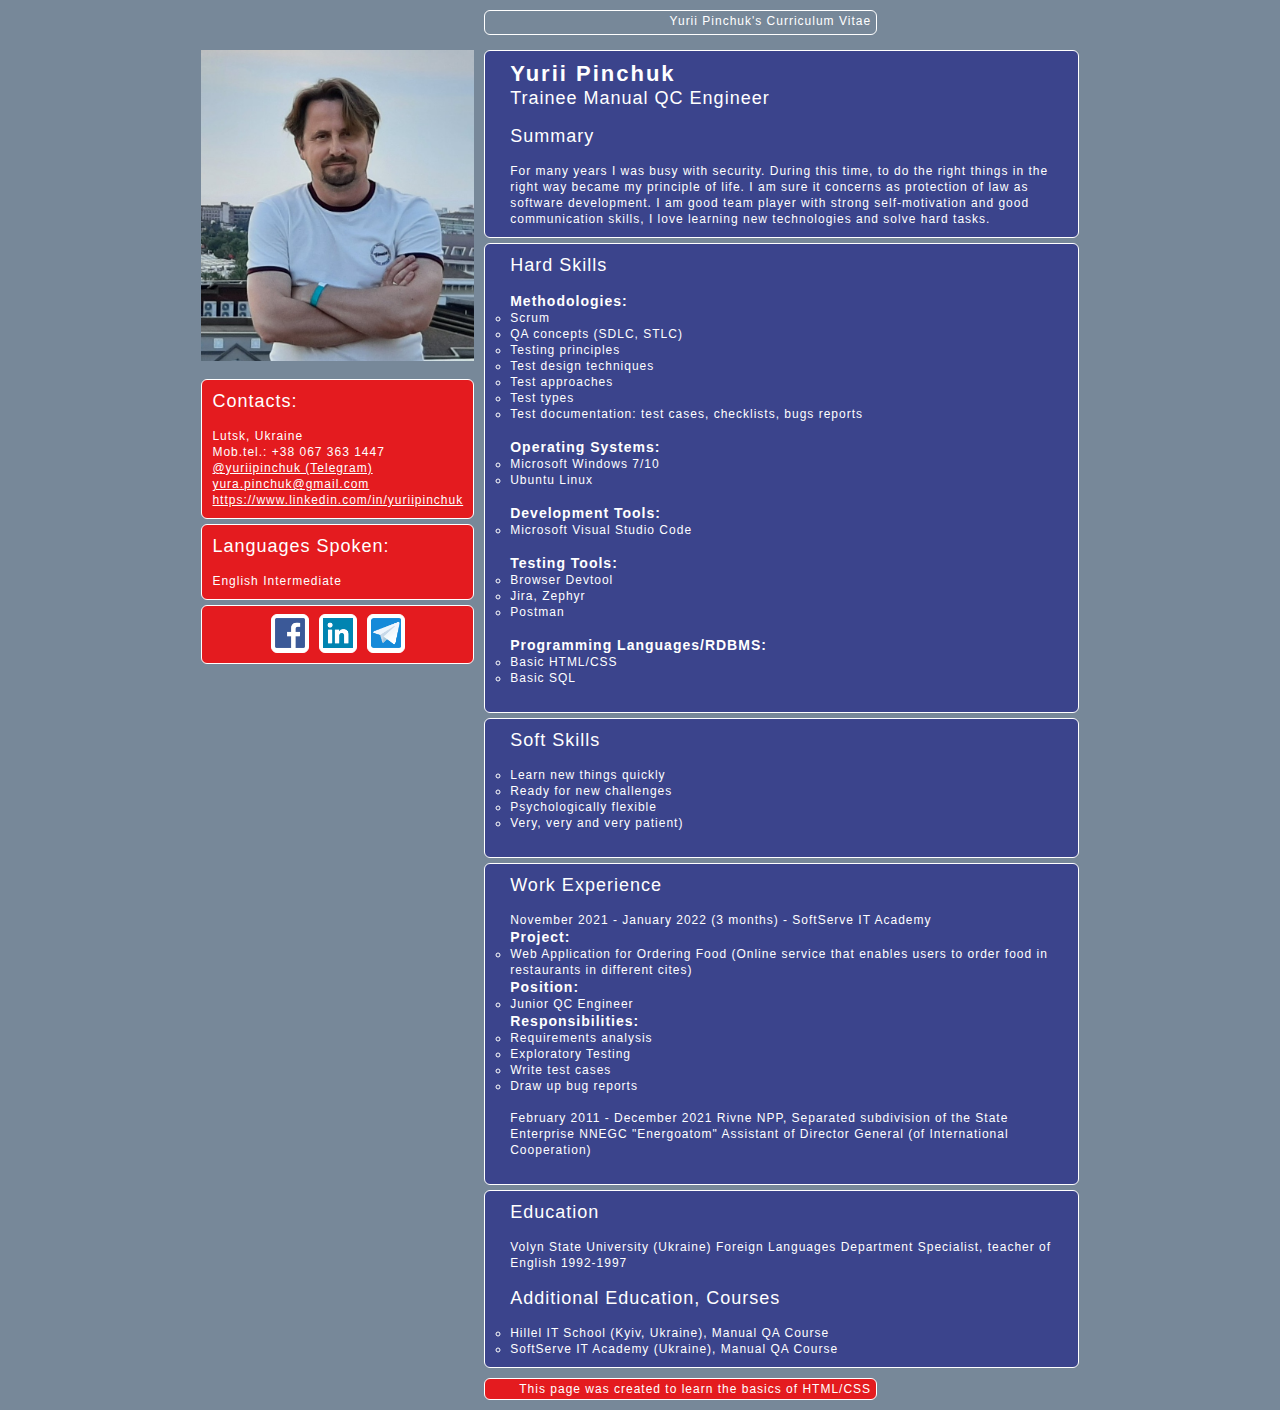
<file: index.html>
<!DOCTYPE html>
<html lang="en">
<head>
    <title>MyVC</title>
    <meta charset="utf-8">
    <link rel="stylesheet" href="reset.css">
    <link rel="stylesheet" href="style.css">
    <meta name="viewport" content="width=device-width">
</head>
<body>
<div class="container">
    <header class="header">
        <p>Yurii Pinchuk's Curriculum Vitae</p>
    </header>
    <section class="photo">
        <img src="images/me.jpg" width="100%"  class="my_photo">
    </section>
    <aside class="sidebar">
        <div class="side_section">
            <h2>Contacts:</h2><br>
            <p>Lutsk, Ukraine<br> 
                Mob.tel.: +38 067 363 1447<br> 
                <a href="https://t.me/yuriipinchuk" style="color: white;">
                    @yuriipinchuk (Telegram)
                </a><br>
                <a href="mailto:yura.pinchuk@gmail.com" style="color: white;">
                    yura.pinchuk@gmail.com       
                </a><br>                
                <a href="https://www.linkedin.com/in/yuriipinchuk" style="color: white;">
                    https://www.linkedin.com/in/yuriipinchuk
                </a>
            </p>
        </div>
        <div class="side_section">
            <h2>Languages Spoken:</h2><br>
            <p>English Intermediate</p>
        </div>
        <div class="side_section_4">
            <ul class="social_buttons">
                <li class="phone_and_social_button"> <!-- вставляємо іконку ФБ-->
                    <a href="https://www.facebook.com/profile.php?id=100005181732248" target="_blank">
                        <img src="images/fb.png" height="30" alt="FB"></a>
                </li>
                <li class="phone_and_social_button"> <!-- вставляємо іконку ЛД-->
                    <a href="https://www.linkedin.com/in/yuriipinchuk" target="_blank">
                        <img src="images\linkid.png" height="30" alt="LiD"></a>
                </li>
                <li class="phone_and_social_button">
                    <a href="#">
                        <img src="images\teleg.png" height="30" width="30" alt="teleg">
                    </a>
                </li>
            </ul>
        </div>
    </aside>
    <section class="main">
        <div class="main_section">
            <h1>Yurii Pinchuk</h1>
            <h2>Trainee Manual QC Engineer</h2><br>
            <h2>Summary</h2><br>
            <p>For many years I was busy with security. During this time, to do the right things 
                in the right way became my principle of life. I am sure it concerns as protection 
                of law as software development. I am good team player with strong self-motivation 
                and good communication skills, I love learning new technologies and solve hard tasks.<br>
            </p>
        </div>
        <div class="main_section">
            <h2>Hard Skills</h2><br>
            <ul>
                <h4>Methodologies:</h4>
                <li>Scrum</li>
                <li>QA concepts (SDLC, STLC)</li>
                <li>Testing principles</li>
                <li>Test design techniques</li>
                <li>Test approaches</li>
                <li>Test types</li>
                <li>Test documentation: test cases, checklists, bugs reports</li>
            </ul><br>
            <ul>
                <h4>Operating Systems:</h4>
                <li>Microsoft Windows 7/10</li>
                <li>Ubuntu Linux</li>
            </ul><br>
            <ul>
                <h4>Development Tools:</h4>
                <li>Microsoft Visual Studio Code</li>
            </ul><br>
            <ul>
                <h4>Testing Tools:</h4>
                <li>Browser Devtool</li>
                <li>Jira, Zephyr</li>
                <li>Postman</li>
            </ul><br>
            <ul>
                <h4>Programming Languages/RDBMS:</h4>
                <li>Basic HTML/CSS</li>
                <li>Basic SQL</li>
            </ul><br>
        </div>
        <div class="main_section">
            <h2>Soft Skills</h2><br>
            <ul>
                <li>Learn new things quickly</li>
                <li>Ready for new challenges</li>
                <li>Psychologically flexible</li>
                <li>Very, very and very patient)</li>
            </ul><br>
        </div>
        <div class="main_section">
            <h2>Work Experience</h2><br>
            <p>November 2021 - January 2022 (3 months) - SoftServe IT Academy</p>
            <ul>
                <h4>Project:</h4>
                <li>Web Application for Ordering Food (Online service that 
                    enables users to order food in restaurants in different cites)
                </li>
            </ul>
            <ul>
                <h4>Position:</h4>
                <li>Junior QC Engineer</li>
            </ul>
            <ul>
                <h4>Responsibilities:</h4>
                <li>Requirements analysis</li>
                <li>Exploratory Testing</li>
                <li>Write test cases</li>
                <li>Draw up bug reports</li>
            </ul><br>            
            <p>February 2011 - December 2021 Rivne NPP, Separated subdivision 
                of the State Enterprise NNEGC "Energoatom" Assistant 
                of Director General (of International Cooperation)
            </p><br>
         
        </div>
        <div class="main_section">
            <h2>Education</h2><br>
            <p>Volyn State University (Ukraine) 
                Foreign Languages Department Specialist, teacher of English 1992-1997
            </p><br>
            <h2>Additional Education, Courses</h2><br>
            <ul>
                <li>Hillel IT School (Kyiv, Ukraine), Manual QA Course</li>
                <li>SoftServe IT Academy (Ukraine), Manual QA Course</li>
            </ul>
        </div>
    </section>
    <footer class="footer">
        <p>This page was created to learn the basics of HTML/CSS</p>
    </footer>
</div>
</body>
</html>
</file>
<file: style.css>
body {
    background-color: lightslategray;
    <!--background-image: url(images/bg_desktop-1680x1050.jpg);-->
    <!--background-size: cover;-->
    <!--background-attachment: fixed;-->
    <!--background-position: top right;-->
}
h1 {
    font-family: Arial;
    color: #ffffff;
    font-size: 22px;
    font-weight: bold;
    letter-spacing: 2px;
    line-height: 26px;
}
h2 {
    font-family: Arial;
    color: #ffffff;
    font-size: 18px;
    letter-spacing: 1px;
    line-height: 22px;
}

h4 {
    font-family: Arial;
    color: #ffffff;
    font-size: 14px;
    font-weight: bold;
    letter-spacing: 1px;
    line-height: 18px;
}
p {
    font-family: Arial;
    color: #ffffff;
    font-size: 12px;
    letter-spacing: 1px;
    line-height: 16px;
}

li {
    font-family: Arial;
    color: #ffffff;
    font-size: 12px;
    letter-spacing: 1px;
    line-height: 16px;  
    list-style: circle;
}

@media screen and (max-width: 480px) {
    div.container {
        display: grid;
        grid-template-columns: 1fr;
        grid-template-rows: 20px, 1fr, 1fr, 1fr, 20px;
        grid-template-areas:
            "h"
            "p"
            "m"
            "s"
            "f";
        grid-gap: 1px;
        padding-bottom: 5px;
        padding-top: 10px;
    }
    .photo {
        grid-area: p;
        display: flex;
        justify-content: center;
        margin-top: 0px;
        margin-bottom: 0px;
        margin-left: 50px;
        margin-right: 50px;
    }
}
.container {
    display: grid;
    grid-template-columns: repeat(6, 1fr);
    grid-template-rows: 25px auto 1fr auto;
    grid-template-areas:
        ". . h h . ."
        ". p m m m ."
        ". s m m m ."
        ". . f f . .";
    grid-gap: 10px;
    padding-bottom: 10px;
    padding-top: 10px;
}
.header { 
    grid-area: h;
    background-color: transparent;
    border: 1px solid #FFFFFF;
    border-radius: 6px;
    text-align: right;
    padding: 2px 5px 2px 5px;
}
.photo {
    grid-area: p;
    display: block;
    justify-content: center;
    margin-top: 5px;
}
.sidebar {
    grid-area: s;
    background-color: transparent;
}
.main {
    grid-area: m;
}
.footer {
    grid-area: f; 
    border: 1px solid #FFFFFF;
    border-radius: 6px;
    background-color: rgba(255,0,0,0.8);
    text-align: right;
    padding: 2px 5px 2px 5px;
}
.main_section {
    border-radius: 6px;
    border: 1px solid #FFFFFF;
    padding: 10px 10px 10px 25px;
    margin-left: 0px;
    margin-right: 0px;
    margin-top: 5px;
    background-color: rgba(0,0,128,0.5);
}
.phone_and_social_button {
    border-radius: 6px;
    border: 1px solid #FFFFFF;
    padding: 3px 3px 0px 3px;
    margin-left: 5px;
    margin-right: 5px;
    margin-top: 5px;
    background-color: white;
    list-style: none;
}
.side_section {
    border-radius: 6px;
    border: 1px solid #FFFFFF;
    padding: 10px 10px 10px 10px;
    margin-left: 0px;
    margin-right: 0px;
    margin-top: 5px;
    background-color: rgba(255,0,0,0.8);
}
.social_buttons {
   display: flex;
   justify-content: center;
   border-radius: 6px;
   border: 1px solid #FFFFFF;
   padding: 3px 5px 10px 5px;
   margin-left: 0px;
   margin-right: 0px;
   margin-top: 5px;
   background-color: rgba(255,0,0,0.8);
   }
</file>
